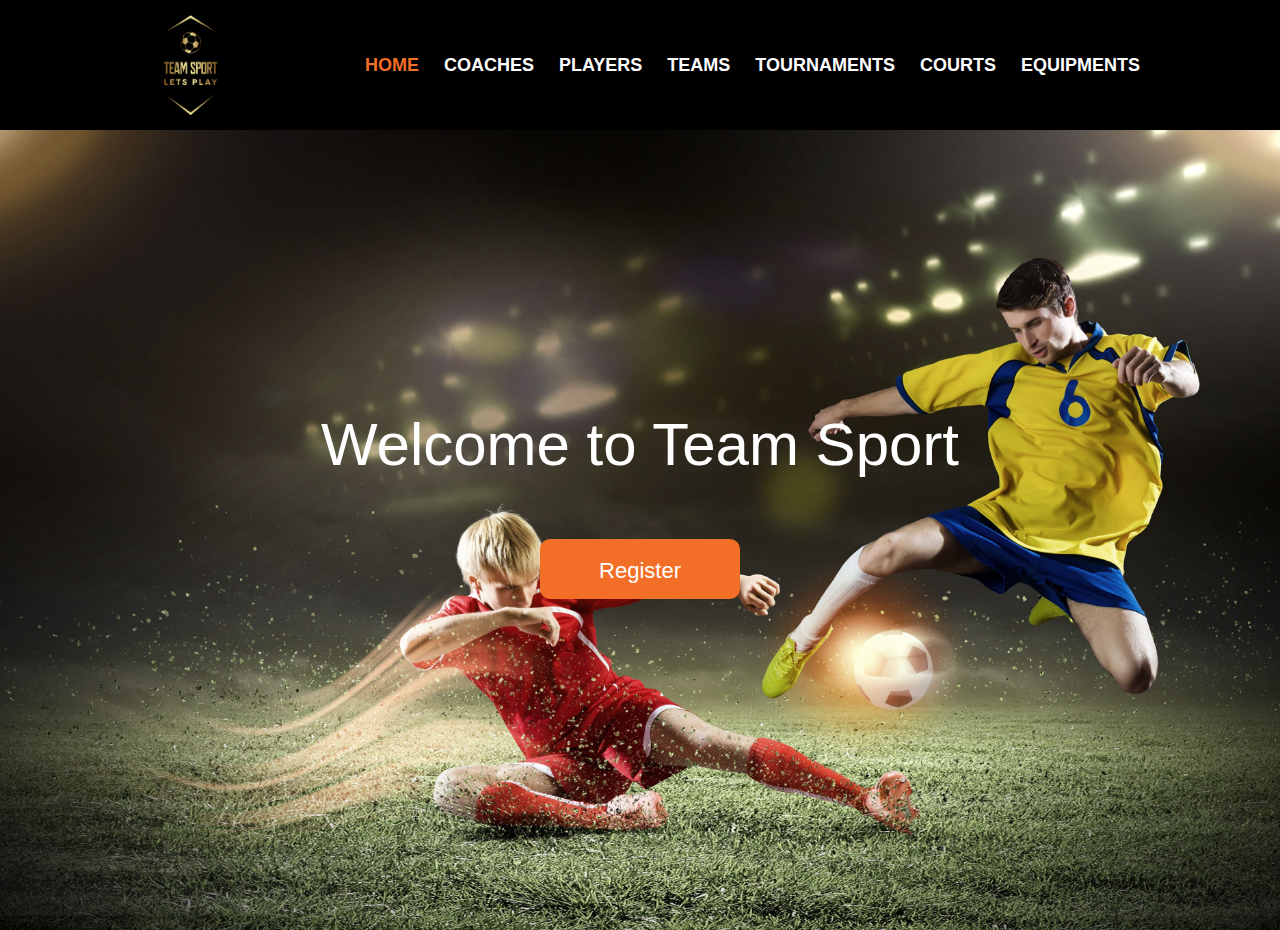
<file: home.html>
<!DOCTYPE html>
<html>
    <head>
        <title>
            Home
        </title>
        <link rel="stylesheet" href="home.css">
        <style>
                a{
                color : white;
                text-decoration :none;
            } 
        </style>
    
    </head>
    <body>
        <div class="nav">
            <img src="logo.png" height=100px width=100px className="icon" />
            
            <div class="nav--txt">  
                <h2>HOME</h2>
                <h2><a href="getcoaches.php">COACHES</a></h2>
                <h2><a href="getplayers.php">PLAYERS</a></h2>
                <h2><a href="getteams.php">TEAMS</a></h2>
                <h2><a href="gettournaments.php">TOURNAMENTS</a></h2>
                <h2><a href="getcourt.php">COURTS</a></h2>
                <h2><a href="getequipments.php">EQUIPMENTS</a></h2>
            </div> 
        </div>
        
        <div class="home-page">

            <p class="home-page-welcome">
                Welcome to Team Sport
            </p>

            <button class="register-button-container">
                <p class='register-button-text'>
                   <a href="register.html"> Register</a>
                </p>
            </button>
        </div>
    </body>
</html>
</file>
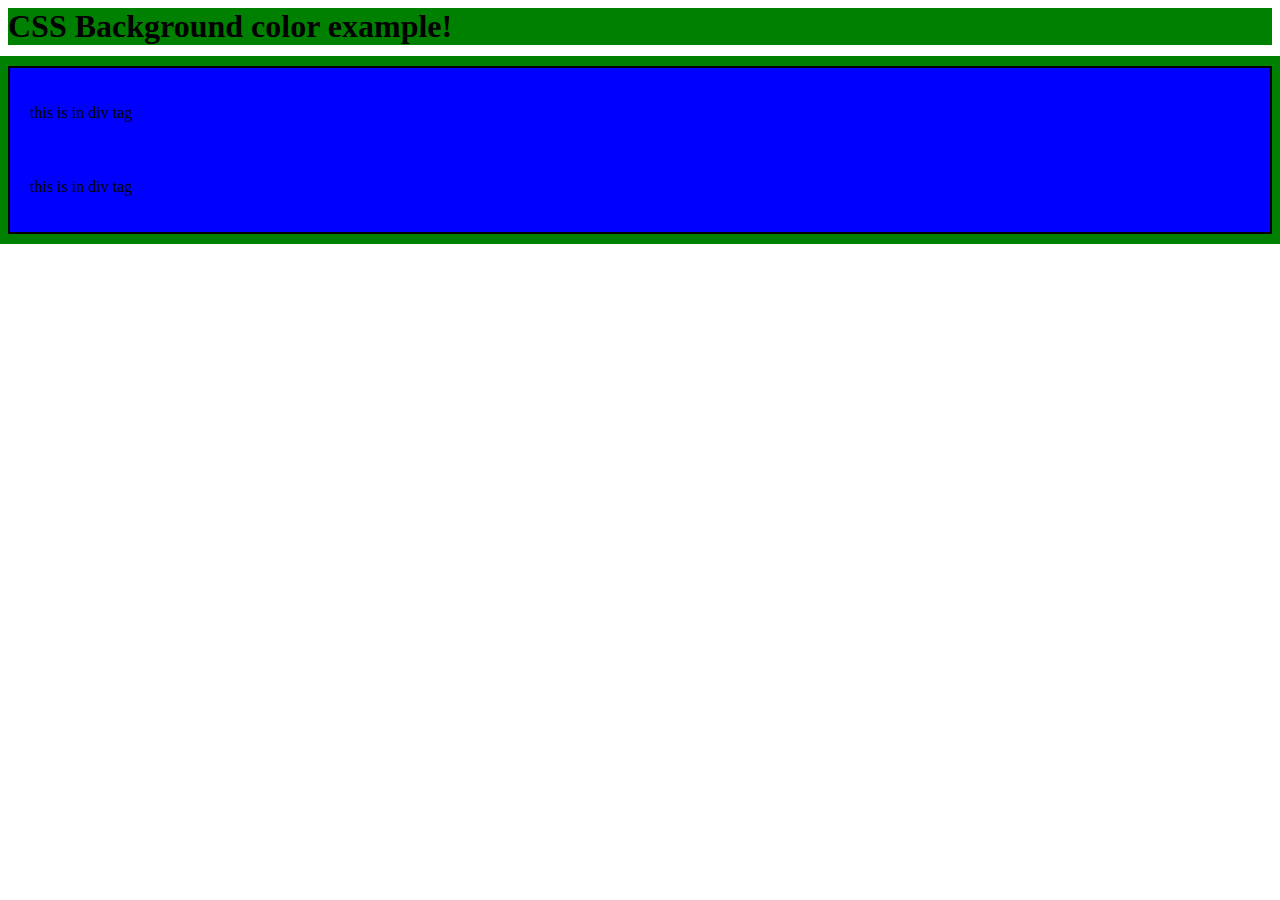
<file: prac.html>
<html>
    <head>
        <title>
        </title>
        <style>
            h1{
                background-color: green;
            }
            .outer{
                background-color: blue;
                border: 2px solid black;
                outline: 10px solid green;

            }
            p{
                padding: 20px;
            }
            .inner{
                background-color: yellow;
            }
        </style>
    </head>
    <body>
        <h1>CSS Background color example!</h1>
        <div class="outer">
            <p>this is in div tag</p>
            <!--<div class="inner">
                <p> this is not in that div tag</p>
            </div>-->
            <p>this is in div tag</p>
        </div>
    </body>
</html>
</file>
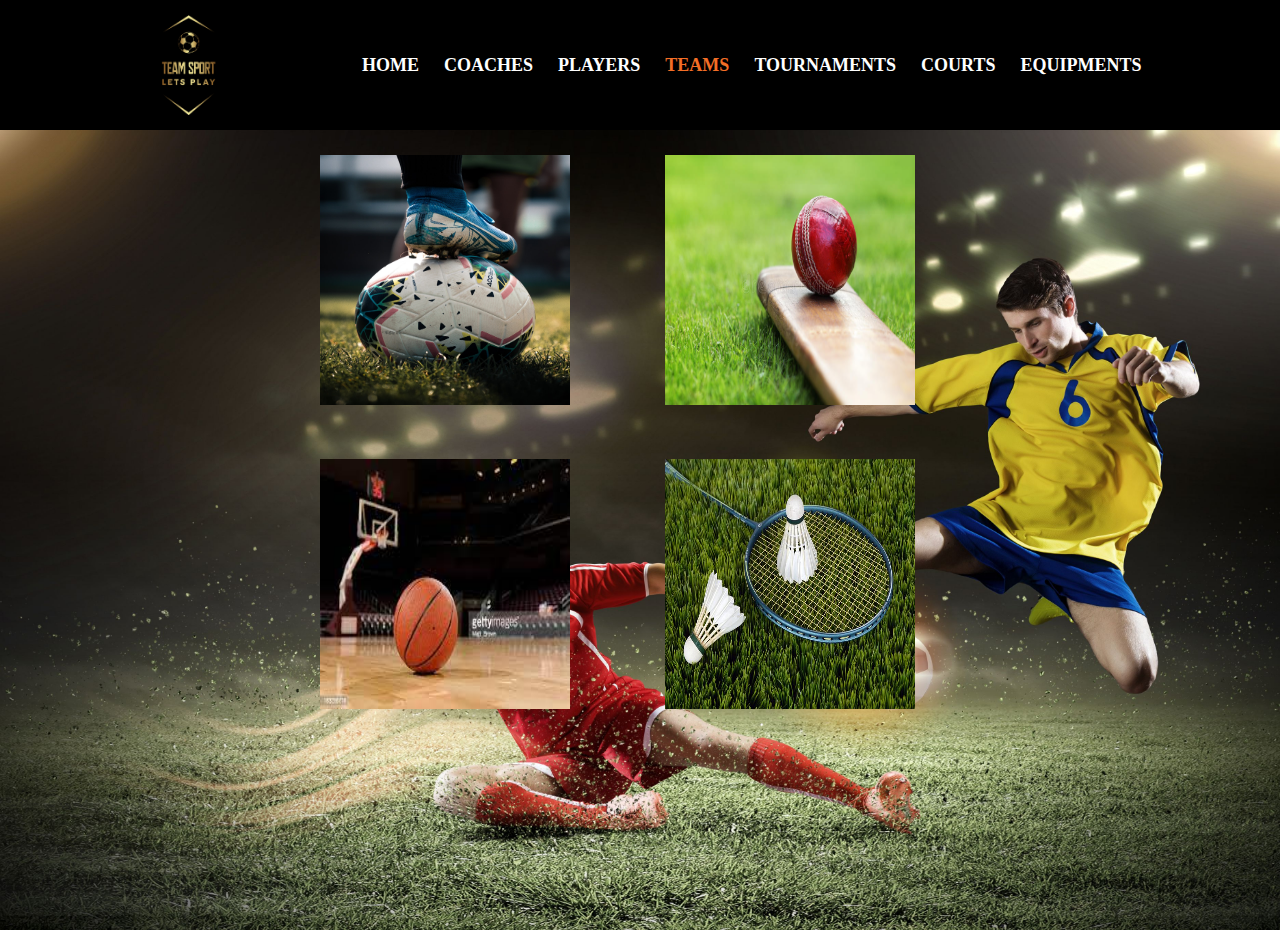
<file: teams.html>
<!DOCTYPE html>
<html>
    <head>
        <title>
            demo
        </title>
        <style> 
            .back{
                background-image: url('home-background.jpg');
                background-size: cover;
                background-color: red;
                height: 800px;

                display: flex;
                flex-direction: column;
                justify-content: flex-start;
    }
            *{
                margin : 0px;
            }
            .nav {
    display: flex;
    align-items: center;
    justify-content: space-evenly;
    background-color: black;
    padding: 15px;
    margin: 0px;
}


.nav--txt {
    display: flex;
    column-gap: 25px;
    color: #f36e26;
    font-size: 12px;
    font-weight: 400;
}
            a{
                color : white;
                text-decoration :none;
            } 
            .select{
                display: grid;
                grid-template-columns: auto auto;
                margin-left: auto;
                margin-right: auto;
                width: 50%;
                padding-top: 25px;
                gap: 50px 50px;
            }
            

.select img{
transition: 1s ease;
}

.select img:hover{
-webkit-transform: scale(1.2);
-ms-transform: scale(1.2);
transform: scale(1.2);
transition: 1s ease;
box-shadow: 0 0 0 10px #000000;
}

            

           
           
           
</style>
</head>
<body>
    <div class="nav">
        <img src="logo.png" height=100px width=100px className="icon" />
        
        <div class="nav--txt">  
            <h2><a link href="home.html">HOME</a></h2>
            <h2><a link href="getcoaches.php">COACHES</a></h2>
            <h2><a href="getplayers.php">PLAYERS</a></h2>
            <h2>TEAMS</h2>
            <h2><a href="gettournaments.php">TOURNAMENTS</a></h2>
            <h2><a href="getcourt.php">COURTS</a></h2>
            <h2><a href="getequipments.php">EQUIPMENTS</a></h2>
            
        </div> 
    </div>
    <div class ="back">
        <div class="select">
            
            <a href="getfootballplayers.php"><img src="football.jpg" height="250px" width="250px"></a></img><a href="getcricketplayers.php"><img src="cricket.jpg" height="250px" width="250px" class="cricket"></img></a>
        
            <a href="getbasketballplayers.php"><img src="basketball.jpg" height="250px" width="250px"></a></img><a href="getbadmintonplayers.php"><img src="badminton.jpg" height="250px" width="250px"></img></a>
        </div>   
    </div>
</body>
</file>
<file: home.css>
body {
    padding: 0px;
    margin: 0px;
  font-family: -apple-system, BlinkMacSystemFont, 'Segoe UI', 'Roboto', 'Oxygen',
    'Ubuntu', 'Cantarell', 'Fira Sans', 'Droid Sans', 'Helvetica Neue',
    sans-serif;
  -webkit-font-smoothing: antialiased;
  -moz-osx-font-smoothing: grayscale;
}

.nav {
    display: flex;
    align-items: center;
    justify-content: space-evenly;
    background-color: black;
    padding: 15px;
    margin: 0px;
}


.nav--txt {
    display: flex;
    column-gap: 25px;
    color: #f36e26;
    font-size: 12px;
    font-weight: 400;
}

.home-page {
    background-image: url('home-background.jpg');
    background-size: cover;
    background-color: red;
    height: 800px;

    display: flex;
    flex-direction: column;
    justify-content: flex-start;
    align-items: center;
}

.home-page-welcome {
    font-size: 60px;
    font-weight: 400;
    color: white;

    margin-top: 280px;
}

.register-button-container {
    height: 60px;
    width: 200px;
    border: none;
    border-radius: 10px;
    background-color: #f36e26;

    display: flex;
    justify-content: center;
    align-items: center;

    padding-top: 4px;
    padding-left: 30px;
    padding-right: 30px;
}

.register-button-container:hover {
    background-color: #f58041;
}

.register-button-container:active {
    background-color: #9e4d21;
}

.register-button-container {
    font-size: 22px;
    color: black;
}

.button {
    background-color: red;
}
</file>
